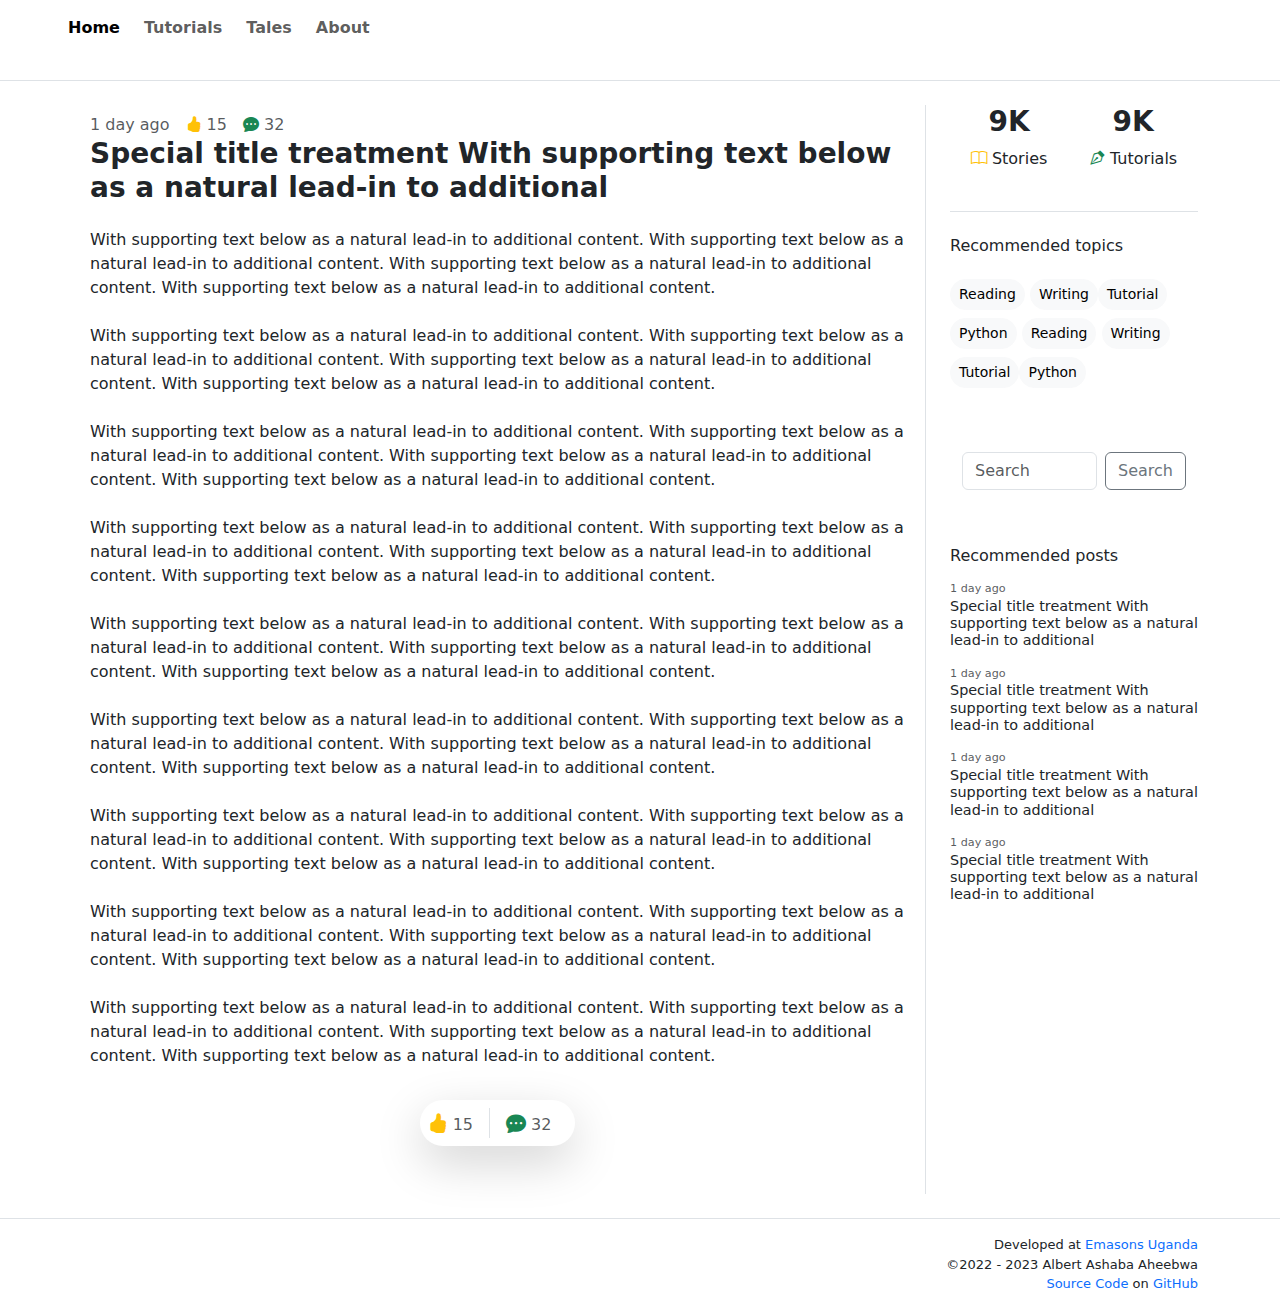
<file: single_post.html>
<!DOCTYPE html>
<html lang="en">
	<head>
		<meta charset="UTF-8" />
		<meta http-equiv="X-UA-Compatible" content="IE=edge" />
		<meta name="viewport" content="width=device-width, initial-scale=1.0" />
		<title>Albert Ashaba Aheebwa | Tutorials</title>
		<link
			rel="stylesheet"
			href="https://cdn.jsdelivr.net/npm/bootstrap@5.3.0-alpha1/dist/css/bootstrap.min.css"
		/>
		<link
			rel="stylesheet"
			href="https://cdn.jsdelivr.net/npm/bootstrap-icons@1.10.3/font/bootstrap-icons.css"
		/>
		<link rel="stylesheet" href="./assets/css/style.css" />
	</head>
	<body>
		<header>
			<nav class="navbar navbar-expand-lg bg-body-white px-5">
				<!-- <a class="navbar-brand fs-3 fw-bold" href="#">AAA</a> -->
				<div class="container-fluid">
					<button
						class="navbar-toggler"
						type="button"
						data-bs-toggle="collapse"
						data-bs-target="#navbarNavAltMarkup"
						aria-controls="navbarNavAltMarkup"
						aria-expanded="false"
						aria-label="Toggle navigation"
					>
						<span class="navbar-toggler-icon"></span>
					</button>
					<div class="collapse navbar-collapse fw-bold" id="navbarNavAltMarkup">
						<div class="navbar-nav">
							<a class="nav-link me-2 active" aria-current="page" href="./index.html"
								>Home</a
							>
							<a class="nav-link me-2" href="./tutorial.html">Tutorials</a>
							<a class="nav-link me-2" href="#">Tales</a>
							<a class="nav-link me-2" href="./about.html">About</a>
						</div>
					</div>
				</div>
			</nav>
		</header>
		<section class="border-bottom pb-4"></section>

		<section class="my-4">
			<div class="container">
				<div class="row">
					<div class="col-lg-9">
						<div class="content p-2">
							<div class="card-header bg-white border-0 d-flex">
								<div class="text-muted me-3">1 day ago</div>

								<div class="text-muted me-3">
									<i class="bi bi-hand-thumbs-up-fill text-warning"></i> 15
								</div>

								<div class="text-muted me-3">
									<i class="bi bi-chat-dots-fill text-success"></i> 32
								</div>
							</div>
							<h1 class="card-title fw-bold fs-3 mb-4">
								Special title treatment With supporting text below as a natural
								lead-in to additional
							</h1>
							<p class="mb-4">
								With supporting text below as a natural lead-in to additional
								content. With supporting text below as a natural lead-in to
								additional content. With supporting text below as a natural lead-in
								to additional content. With supporting text below as a natural
								lead-in to additional content.
							</p>
							<p class="mb-4">
								With supporting text below as a natural lead-in to additional
								content. With supporting text below as a natural lead-in to
								additional content. With supporting text below as a natural lead-in
								to additional content. With supporting text below as a natural
								lead-in to additional content.
							</p>
							<p class="mb-4">
								With supporting text below as a natural lead-in to additional
								content. With supporting text below as a natural lead-in to
								additional content. With supporting text below as a natural lead-in
								to additional content. With supporting text below as a natural
								lead-in to additional content.
							</p>
							<p class="mb-4">
								With supporting text below as a natural lead-in to additional
								content. With supporting text below as a natural lead-in to
								additional content. With supporting text below as a natural lead-in
								to additional content. With supporting text below as a natural
								lead-in to additional content.
							</p>
							<p class="mb-4">
								With supporting text below as a natural lead-in to additional
								content. With supporting text below as a natural lead-in to
								additional content. With supporting text below as a natural lead-in
								to additional content. With supporting text below as a natural
								lead-in to additional content.
							</p>
							<p class="mb-4">
								With supporting text below as a natural lead-in to additional
								content. With supporting text below as a natural lead-in to
								additional content. With supporting text below as a natural lead-in
								to additional content. With supporting text below as a natural
								lead-in to additional content.
							</p>
							<p class="mb-4">
								With supporting text below as a natural lead-in to additional
								content. With supporting text below as a natural lead-in to
								additional content. With supporting text below as a natural lead-in
								to additional content. With supporting text below as a natural
								lead-in to additional content.
							</p>
							<p class="mb-4">
								With supporting text below as a natural lead-in to additional
								content. With supporting text below as a natural lead-in to
								additional content. With supporting text below as a natural lead-in
								to additional content. With supporting text below as a natural
								lead-in to additional content.
							</p>
							<p class="mb-4">
								With supporting text below as a natural lead-in to additional
								content. With supporting text below as a natural lead-in to
								additional content. With supporting text below as a natural lead-in
								to additional content. With supporting text below as a natural
								lead-in to additional content.
							</p>
						</div>
						<div class="d-flex justify-content-center mb-5">
							<div class="d-flex rounded-pill shadow-lg p-2">
								<div class="text-muted me-3">
									<i class="bi bi-hand-thumbs-up-fill text-warning fs-5"></i> 15
								</div>

								<div
									class="text-muted me-3 border-start ps-3"
									type="button"
									data-bs-toggle="offcanvas"
									data-bs-target="#offcanvasWithBothOptions"
									aria-controls="offcanvasWithBothOptions"
								>
									<i class="bi bi-chat-dots-fill text-success fs-5"></i> 32
								</div>
							</div>
						</div>
					</div>

					<div class="col border-start ps-4">
						<div class="d-flex justify-content-around border-bottom pb-4 mb-4">
							<div>
								<h6 class="fs-3 fw-bold text-center">9K</h6>
								<p class="fw-light text-center">
									<i class="bi bi-book text-warning"></i> Stories
								</p>
							</div>
							<div>
								<h6 class="fs-3 fw-bold text-center">9K</h6>
								<p class="fw-light text-center">
									<i class="bi bi-vector-pen text-success"></i> Tutorials
								</p>
							</div>
						</div>
						<div class="categories">
							<h6>Recommended topics</h6>
							<div class="tags mt-4">
								<a
									class="btn btn-sm btn-light rounded-pill mb-2"
									role="button"
									href="https://google.com"
									>Reading</a
								>
								<a class="btn btn-sm btn-light rounded-pill mb-2" role="button"
									>Writing</a
								><a class="btn btn-sm btn-light rounded-pill mb-2" role="button"
									>Tutorial</a
								><a class="btn btn-sm btn-light rounded-pill mb-2" role="button"
									>Python</a
								>
								<a
									class="btn btn-sm btn-light rounded-pill mb-2"
									role="button"
									href="https://google.com"
									>Reading</a
								>
								<a class="btn btn-sm btn-light rounded-pill mb-2" role="button"
									>Writing</a
								><a class="btn btn-sm btn-light rounded-pill mb-2" role="button"
									>Tutorial</a
								><a class="btn btn-sm btn-light rounded-pill mb-2" role="button"
									>Python</a
								>
							</div>
						</div>
						<div class="search mb-3">
							<nav class="navbar bg-body-white my-5">
								<div class="container-fluid">
									<form class="d-flex" role="search">
										<input
											class="form-control me-2"
											type="search"
											placeholder="Search"
											aria-label="Search"
										/>
										<button class="btn btn-outline-secondary" type="submit">
											Search
										</button>
									</form>
								</div>
							</nav>
						</div>
						<div>
							<h6 class="mb-3">Recommended posts</h6>
							<div>
								<div class="sidebar-post">
									<div class="text-muted me-3">1 day ago</div>
									<h5 class="mb-3">
										Special title treatment With supporting text below as a
										natural lead-in to additional
									</h5>
								</div>
								<div class="sidebar-post">
									<div class="text-muted me-3">1 day ago</div>
									<h5 class="mb-3">
										Special title treatment With supporting text below as a
										natural lead-in to additional
									</h5>
								</div>
								<div class="sidebar-post">
									<div class="text-muted me-3">1 day ago</div>
									<h5 class="mb-3">
										Special title treatment With supporting text below as a
										natural lead-in to additional
									</h5>
								</div>
								<div class="sidebar-post">
									<div class="text-muted me-3">1 day ago</div>
									<h5 class="mb-3">
										Special title treatment With supporting text below as a
										natural lead-in to additional
									</h5>
								</div>
							</div>
						</div>
					</div>
				</div>
			</div>
		</section>
		<!-- Comment Section Offconvas -->
		<section>
			<div
				class="offcanvas offcanvas-end"
				data-bs-scroll="true"
				tabindex="-1"
				id="offcanvasWithBothOptions"
				aria-labelledby="offcanvasWithBothOptionsLabel"
			>
				<div class="offcanvas-header">
					<h5 class="offcanvas-title" id="offcanvasWithBothOptionsLabel">Comments (2)</h5>
					<button
						type="button"
						class="btn-close"
						data-bs-dismiss="offcanvas"
						aria-label="Close"
					></button>
				</div>
				<div class="offcanvas-body">
					<div class="mb-4">
						<form action="" class="shadow rounded p-3">
							<div class="mb-3">
								<input
									type="text"
									class="form-control border-0"
									id="exampleFormControlInput1"
									placeholder="Your Name"
								/>
							</div>
							<div class="mb-3">
								<textarea
									class="form-control border-0"
									id="exampleFormControlTextarea1"
									rows="3"
									placeholder="What are your thoughts?"
								></textarea>
							</div>
							<div class="d-flex d-grid gap-3 justify-content-end">
								<button type="reset" class="btn btn-sm btn-light rounded-pill px-3">
									Cancel
								</button>
								<button
									type="submit"
									class="btn btn-sm btn-success rounded-pill px-3"
								>
									Respond
								</button>
							</div>
						</form>
					</div>
					<div>
						<div class="card mb-2">
							<div class="card-body mb-0">
								<blockquote class="blockquote mb-0 fs-6">
									<p>A well-known quote, contained in a blockquote element.</p>
									<footer class="blockquote-footer">
										<cite title="Source Title">Albert Ashaba</cite>
									</footer>
								</blockquote>

								<div class="d-flex d-grid gap-3 justify-content-end">
									<a class="btn btn-sm btn-light rounded-pill px-3" href="">
										Reply
									</a>
								</div>
							</div>
						</div>
						<div class="card mb-2">
							<div class="card-body mb-0">
								<blockquote class="blockquote mb-0 fs-6">
									<p>A well-known quote, contained in a blockquote element.</p>
									<footer class="blockquote-footer">
										<cite title="Source Title">Albert Ashaba</cite>
									</footer>
								</blockquote>

								<div class="d-flex d-grid gap-3 justify-content-end">
									<a class="btn btn-sm btn-light rounded-pill px-3" href="">
										Reply
									</a>
								</div>
							</div>
						</div>
					</div>
				</div>
			</div>
		</section>

		<section class="border-top py-3">
			<div class="container">
				<footer class="text-end">
					<div>
						Developed at
						<a href="https://emasonsug.com/" class="text-decoration-none">
							Emasons Uganda
						</a>
					</div>
					<div>&copy;2022 - 2023 Albert Ashaba Aheebwa</div>
					<div>
						<a href="#" class="text-decoration-none">Source Code</a> on
						<a href="#" class="text-decoration-none">GitHub</a>
					</div>
				</footer>
			</div>
		</section>

		<script src="https://cdn.jsdelivr.net/npm/bootstrap@5.3.0-alpha1/dist/js/bootstrap.bundle.min.js"></script>
	</body>
</html>
</file>
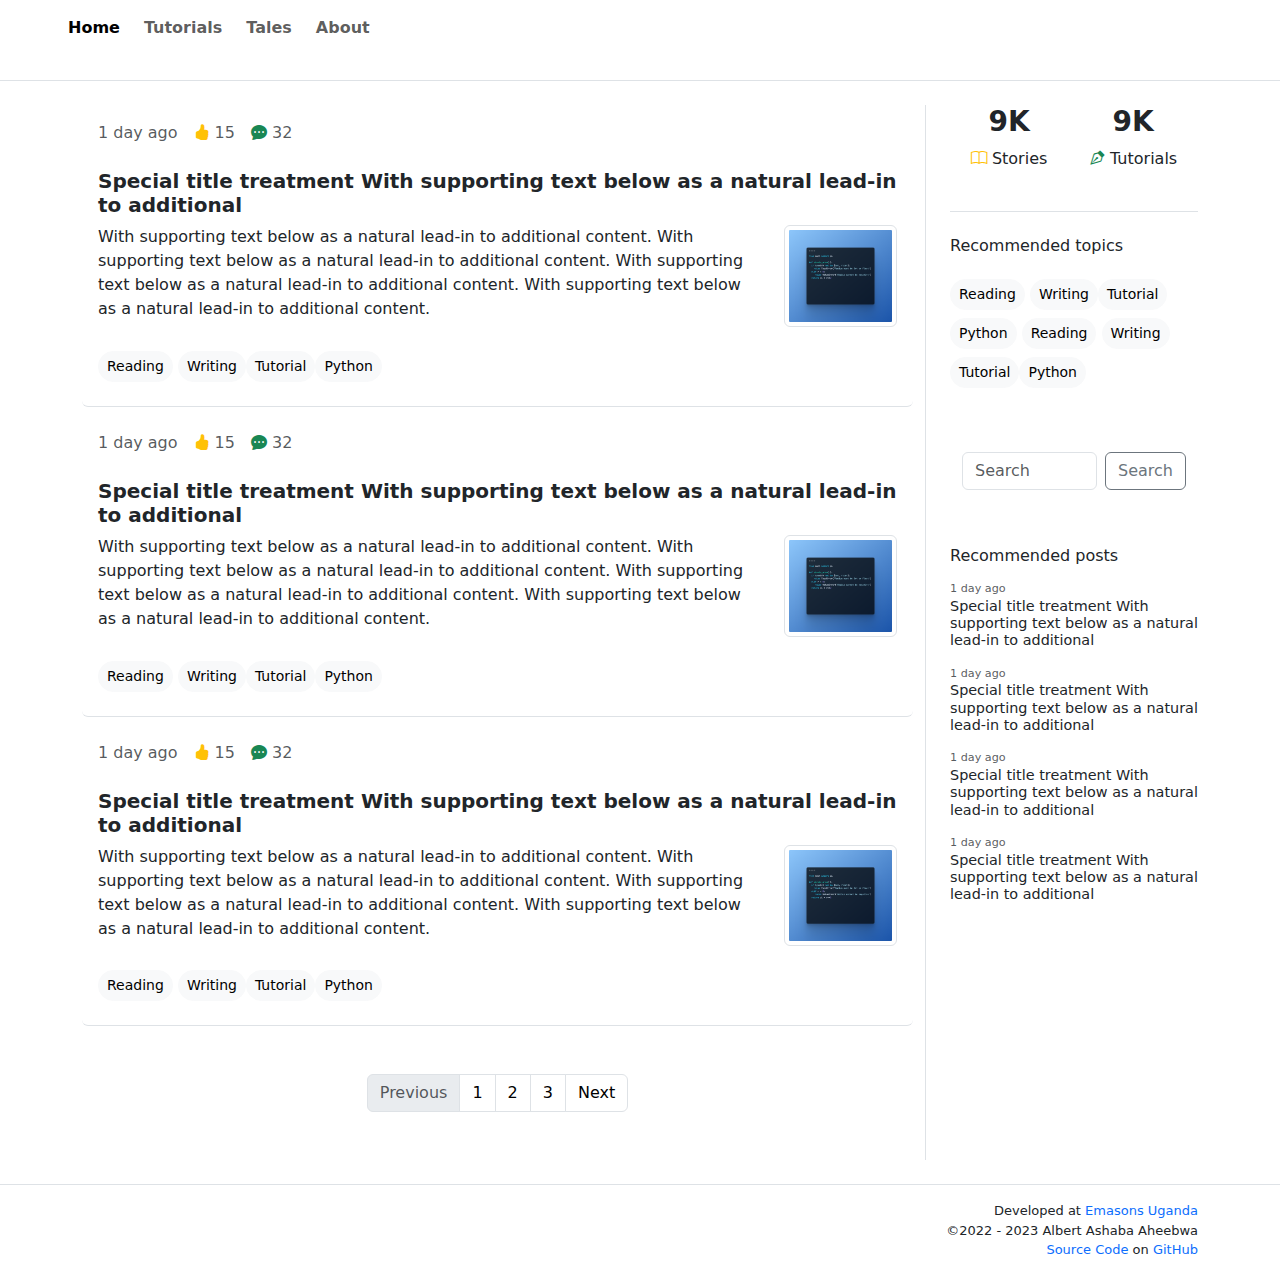
<file: tutorial.html>
<!DOCTYPE html>
<html lang="en">
	<head>
		<meta charset="UTF-8" />
		<meta http-equiv="X-UA-Compatible" content="IE=edge" />
		<meta name="viewport" content="width=device-width, initial-scale=1.0" />
		<title>Albert Ashaba Aheebwa | Tutorials</title>
		<link
			rel="stylesheet"
			href="https://cdn.jsdelivr.net/npm/bootstrap@5.3.0-alpha1/dist/css/bootstrap.min.css"
		/>
		<link
			rel="stylesheet"
			href="https://cdn.jsdelivr.net/npm/bootstrap-icons@1.10.3/font/bootstrap-icons.css"
		/>
		<link rel="stylesheet" href="./assets/css/style.css" />
	</head>
	<body>
		<header>
			<nav class="navbar navbar-expand-lg bg-body-white px-5">
				<!-- <a class="navbar-brand fs-3 fw-bold" href="#">AAA</a> -->
				<div class="container-fluid">
					<button
						class="navbar-toggler"
						type="button"
						data-bs-toggle="collapse"
						data-bs-target="#navbarNavAltMarkup"
						aria-controls="navbarNavAltMarkup"
						aria-expanded="false"
						aria-label="Toggle navigation"
					>
						<span class="navbar-toggler-icon"></span>
					</button>
					<div class="collapse navbar-collapse fw-bold" id="navbarNavAltMarkup">
						<div class="navbar-nav">
							<a class="nav-link me-2 active" aria-current="page" href="./index.html"
								>Home</a
							>
							<a class="nav-link me-2" href="./tutorial.html">Tutorials</a>
							<a class="nav-link me-2" href="#">Tales</a>
							<a class="nav-link me-2" href="./about.html">About</a>
						</div>
					</div>
				</div>
			</nav>
		</header>
		<section class="border-bottom pb-4"></section>

		<section class="my-4">
			<div class="container">
				<div class="row">
					<div class="col-lg-9">
						<div class="content">
							<div class="card mb-2 border-0 border-bottom py-2">
								<div class="card-header bg-white border-0 d-flex">
									<div class="text-muted me-3">1 day ago</div>

									<div class="text-muted me-3">
										<i class="bi bi-hand-thumbs-up-fill text-warning"></i> 15
									</div>

									<div class="text-muted me-3">
										<i class="bi bi-chat-dots-fill text-success"></i> 32
									</div>
								</div>
								<div class="card-body">
									<a
										href="./single_post.html"
										class="text-decoration-none text-dark"
									>
										<h5 class="card-title fw-bold">
											Special title treatment With supporting text below as a
											natural lead-in to additional
										</h5>
									</a>
									<div class="row">
										<div class="col-md-10">
											<p class="card-text">
												With supporting text below as a natural lead-in to
												additional content. With supporting text below as a
												natural lead-in to additional content. With
												supporting text below as a natural lead-in to
												additional content. With supporting text below as a
												natural lead-in to additional content.
											</p>
										</div>
										<div class="col-2 d-none d-md-block">
											<img
												class="img-fluid img-thumbnail"
												src="./assets/img/ray-so-export.png"
												alt=""
												srcset=""
											/>
										</div>
									</div>

									<div class="tags mt-4">
										<a
											class="btn btn-sm btn-light rounded-pill"
											role="button"
											href="https://google.com"
											>Reading</a
										>
										<a class="btn btn-sm btn-light rounded-pill" role="button"
											>Writing</a
										><a class="btn btn-sm btn-light rounded-pill" role="button"
											>Tutorial</a
										><a class="btn btn-sm btn-light rounded-pill" role="button"
											>Python</a
										>
									</div>
								</div>
							</div>
							<div class="card mb-2 border-0 border-bottom py-2">
								<div class="card-header bg-white border-0 d-flex">
									<div class="text-muted me-3">1 day ago</div>

									<div class="text-muted me-3">
										<i class="bi bi-hand-thumbs-up-fill text-warning"></i> 15
									</div>

									<div class="text-muted me-3">
										<i class="bi bi-chat-dots-fill text-success"></i> 32
									</div>
								</div>
								<div class="card-body">
									<a
										href="./single_post.html"
										class="text-decoration-none text-dark"
									>
										<h5 class="card-title fw-bold">
											Special title treatment With supporting text below as a
											natural lead-in to additional
										</h5>
									</a>
									<div class="row">
										<div class="col-md-10">
											<p class="card-text">
												With supporting text below as a natural lead-in to
												additional content. With supporting text below as a
												natural lead-in to additional content. With
												supporting text below as a natural lead-in to
												additional content. With supporting text below as a
												natural lead-in to additional content.
											</p>
										</div>
										<div class="col-2 d-none d-md-block">
											<img
												class="img-fluid img-thumbnail"
												src="./assets/img/ray-so-export.png"
												alt=""
												srcset=""
											/>
										</div>
									</div>

									<div class="tags mt-4">
										<a
											class="btn btn-sm btn-light rounded-pill"
											role="button"
											href="https://google.com"
											>Reading</a
										>
										<a class="btn btn-sm btn-light rounded-pill" role="button"
											>Writing</a
										><a class="btn btn-sm btn-light rounded-pill" role="button"
											>Tutorial</a
										><a class="btn btn-sm btn-light rounded-pill" role="button"
											>Python</a
										>
									</div>
								</div>
							</div>
							<div class="card mb-2 border-0 border-bottom py-2">
								<div class="card-header bg-white border-0 d-flex">
									<div class="text-muted me-3">1 day ago</div>

									<div class="text-muted me-3">
										<i class="bi bi-hand-thumbs-up-fill text-warning"></i> 15
									</div>

									<div class="text-muted me-3">
										<i class="bi bi-chat-dots-fill text-success"></i> 32
									</div>
								</div>
								<div class="card-body">
									<a
										href="./single_post.html"
										class="text-decoration-none text-dark"
									>
										<h5 class="card-title fw-bold">
											Special title treatment With supporting text below as a
											natural lead-in to additional
										</h5>
									</a>
									<div class="row">
										<div class="col-md-10">
											<p class="card-text">
												With supporting text below as a natural lead-in to
												additional content. With supporting text below as a
												natural lead-in to additional content. With
												supporting text below as a natural lead-in to
												additional content. With supporting text below as a
												natural lead-in to additional content.
											</p>
										</div>
										<div class="col-2 d-none d-md-block">
											<img
												class="img-fluid img-thumbnail"
												src="./assets/img/ray-so-export.png"
												alt=""
												srcset=""
											/>
										</div>
									</div>

									<div class="tags mt-4">
										<a
											class="btn btn-sm btn-light rounded-pill"
											role="button"
											href="https://google.com"
											>Reading</a
										>
										<a class="btn btn-sm btn-light rounded-pill" role="button"
											>Writing</a
										><a class="btn btn-sm btn-light rounded-pill" role="button"
											>Tutorial</a
										><a class="btn btn-sm btn-light rounded-pill" role="button"
											>Python</a
										>
									</div>
								</div>
							</div>
						</div>
						<div class="pages my-5">
							<nav aria-label="Page navigation example">
								<ul class="pagination justify-content-center">
									<li class="page-item disabled">
										<a class="page-link">Previous</a>
									</li>
									<li class="page-item">
										<a class="page-link text-black" href="#">1</a>
									</li>
									<li class="page-item">
										<a class="page-link text-black" href="#">2</a>
									</li>
									<li class="page-item">
										<a class="page-link text-black" href="#">3</a>
									</li>
									<li class="page-item">
										<a class="page-link text-black" href="#">Next</a>
									</li>
								</ul>
							</nav>
						</div>
					</div>

					<div class="col border-start ps-4">
						<div class="d-flex justify-content-around border-bottom pb-4 mb-4">
							<div>
								<h6 class="fs-3 fw-bold text-center">9K</h6>
								<p class="fw-light text-center">
									<i class="bi bi-book text-warning"></i> Stories
								</p>
							</div>
							<div>
								<h6 class="fs-3 fw-bold text-center">9K</h6>
								<p class="fw-light text-center">
									<i class="bi bi-vector-pen text-success"></i> Tutorials
								</p>
							</div>
						</div>
						<div class="categories">
							<h6>Recommended topics</h6>
							<div class="tags mt-4">
								<a
									class="btn btn-sm btn-light rounded-pill mb-2"
									role="button"
									href="https://google.com"
									>Reading</a
								>
								<a class="btn btn-sm btn-light rounded-pill mb-2" role="button"
									>Writing</a
								><a class="btn btn-sm btn-light rounded-pill mb-2" role="button"
									>Tutorial</a
								><a class="btn btn-sm btn-light rounded-pill mb-2" role="button"
									>Python</a
								>
								<a
									class="btn btn-sm btn-light rounded-pill mb-2"
									role="button"
									href="https://google.com"
									>Reading</a
								>
								<a class="btn btn-sm btn-light rounded-pill mb-2" role="button"
									>Writing</a
								><a class="btn btn-sm btn-light rounded-pill mb-2" role="button"
									>Tutorial</a
								><a class="btn btn-sm btn-light rounded-pill mb-2" role="button"
									>Python</a
								>
							</div>
						</div>
						<div class="search mb-3">
							<nav class="navbar bg-body-white my-5">
								<div class="container-fluid">
									<form class="d-flex" role="search">
										<input
											class="form-control me-2"
											type="search"
											placeholder="Search"
											aria-label="Search"
										/>
										<button class="btn btn-outline-secondary" type="submit">
											Search
										</button>
									</form>
								</div>
							</nav>
						</div>
						<div>
							<h6 class="mb-3">Recommended posts</h6>
							<div>
								<div class="sidebar-post">
									<div class="text-muted me-3">1 day ago</div>
									<h5 class="mb-3">
										Special title treatment With supporting text below as a
										natural lead-in to additional
									</h5>
								</div>
								<div class="sidebar-post">
									<div class="text-muted me-3">1 day ago</div>
									<h5 class="mb-3">
										Special title treatment With supporting text below as a
										natural lead-in to additional
									</h5>
								</div>
								<div class="sidebar-post">
									<div class="text-muted me-3">1 day ago</div>
									<h5 class="mb-3">
										Special title treatment With supporting text below as a
										natural lead-in to additional
									</h5>
								</div>
								<div class="sidebar-post">
									<div class="text-muted me-3">1 day ago</div>
									<h5 class="mb-3">
										Special title treatment With supporting text below as a
										natural lead-in to additional
									</h5>
								</div>
							</div>
						</div>
					</div>
				</div>
			</div>
		</section>

		<section class="border-top py-3">
			<div class="container">
				<footer class="text-end">
					<div>
						Developed at
						<a href="https://emasonsug.com/" class="text-decoration-none">
							Emasons Uganda
						</a>
					</div>
					<div>&copy;2022 - 2023 Albert Ashaba Aheebwa</div>
					<div>
						<a href="#" class="text-decoration-none">Source Code</a> on
						<a href="#" class="text-decoration-none">GitHub</a>
					</div>
				</footer>
			</div>
		</section>
		<script src="https://cdn.jsdelivr.net/npm/bootstrap@5.3.0-alpha1/dist/js/bootstrap.bundle.min.js"></script>
	</body>
</html>
</file>
<file: assets/css/style.css>
footer {
	font-size: 13px;
}

.sidebar-post h5 {
	font-size: 0.9rem;
}
.sidebar-post {
	font-size: 0.7rem;
}
</file>
